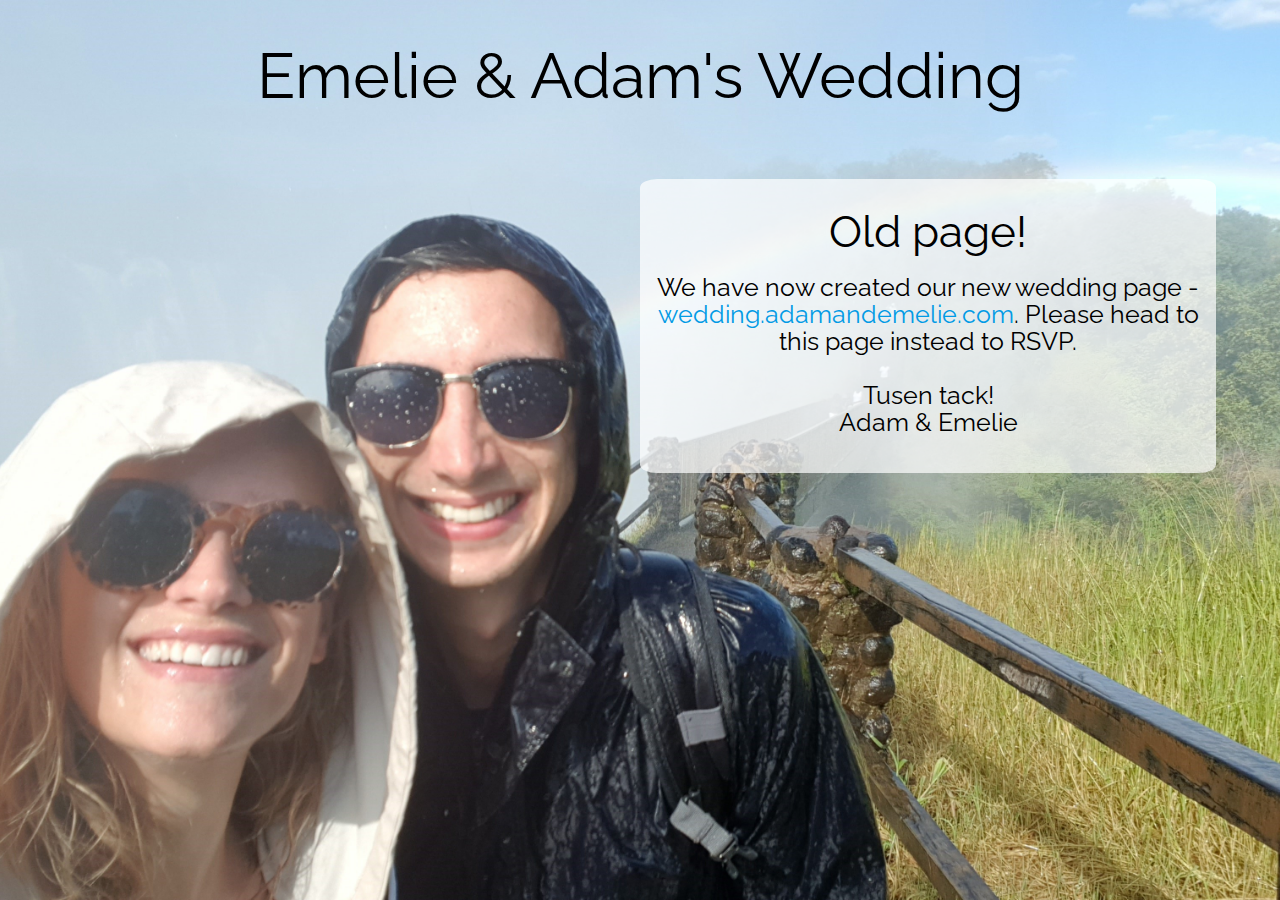
<file: index.html>
<!DOCTYPE html>
<html lang="en">
<head>
    <meta charset="UTF-8">
    <meta name="viewport" content="width=device-width, initial-scale=1.0">
    <link rel="stylesheet" href="assets/base.css" type="text/css">
    <link rel="stylesheet" href="https://cdnjs.cloudflare.com/ajax/libs/font-awesome/5.15.1/css/all.min.css" 
         integrity="sha512-+4zCK9k+qNFUR5X+cKL9EIR+ZOhtIloNl9GIKS57V1MyNsYpYcUrUeQc9vNfzsWfV28IaLL3i96P9sdNyeRssA==" crossorigin="anonymous" type="text/css"/>
      <link rel="stylesheet" href="https://cdnjs.cloudflare.com/ajax/libs/materialize/1.0.0/css/materialize.min.css" type="text/css">
      <link rel="preconnect" href="https://fonts.gstatic.com">
<link href="https://fonts.googleapis.com/css2?family=Raleway:wght@400;700&display=swap" rel="stylesheet">   
<link rel="shortcut icon" type="image/jpg" href="white.jpg"/>
    <title>Adam & Emelie's Wedding!</title>
     <!-- EmailJS scripts -->
     <!--
      <script type="text/javascript" src="https://cdn.emailjs.com/sdk/2.2.4/email.min.js"></script>

<script type="text/javascript">
   (function(){
      emailjs.init("user_scvEXqvGskRGGpE58Sfoi");
      
   })();
</script>
-->
</head>
<body class="home-body">
    <div class="container">
        <div class="row">
            <div class="col m12 center title-container">
                <h1>Emelie & Adam's Wedding</h1><br>
            </div>            
        </div>
    </div>
    <div class="container ">
        <div class="row">  
            <div class="col m6"></div>          
            <div class="col m6 center text-container">
                <h3>Old page!</h3>
                <h5>
                    We have now created our new wedding page - <a href="https://wedding.adamandemelie.com">wedding.adamandemelie.com</a>.
                    Please head to this page instead to RSVP.
                    <br>
                    <br>
                    Tusen tack! <br>
                    Adam & Emelie <br>
                    <i class="fas fa-heart"></i>
                    <br>
                    
                </h5>
                <!--
                <button data-target="modal1" class="btn blue lighten-2 modal-trigger" style="margin-bottom: 15px;">Click here!</button>
                -->
                <!-- Modal Structure -->
                <div id="modal1" class="modal">
                    <div class="modal-content">  
                        <form onsubmit="return sendMail(this);">
                            <div class="row">
                                <div class="input-field col s12">
                                    <input id="name" type="text" class="validate" name="name" required>
                                    <label for="name">Name(s)</label>
                                </div>
                            </div>
                            <div class="row">
                                <div class="input-field col s12">
                                    <input id="emailaddress" type="email" class="validate" name="emailaddress" required>
                                    <label for="emailaddress">Email Address</label>
                                </div>
                            </div>
                            <div class="row">
                                <div class="input-field col s12">
                                    <input id="address" type="text" class="validate" name="address" required>
                                    <label for="address">Postal Address</label>
                                </div>
                            </div>                        
                            <div class="center">              
                                <button type="submit" class="btn center blue lighten-2  modal-close " id="submit" >Submit</button>
                            </div>
                        </form>
                    </div>                    
                </div> 
                              
            </div>
        </div>
    </div>
    



      <script src="https://code.jquery.com/jquery-3.5.1.min.js" integrity="sha256-9/aliU8dGd2tb6OSsuzixeV4y/faTqgFtohetphbbj0=" crossorigin="anonymous"></script>
      <script src="https://cdnjs.cloudflare.com/ajax/libs/materialize/1.0.0/js/materialize.min.js"></script>
      <!-- My scripts -->
      <script src="assets/script.js"></script>
      <script src="assets/sendemail.js"></script> 
</body>
</html>
</file>
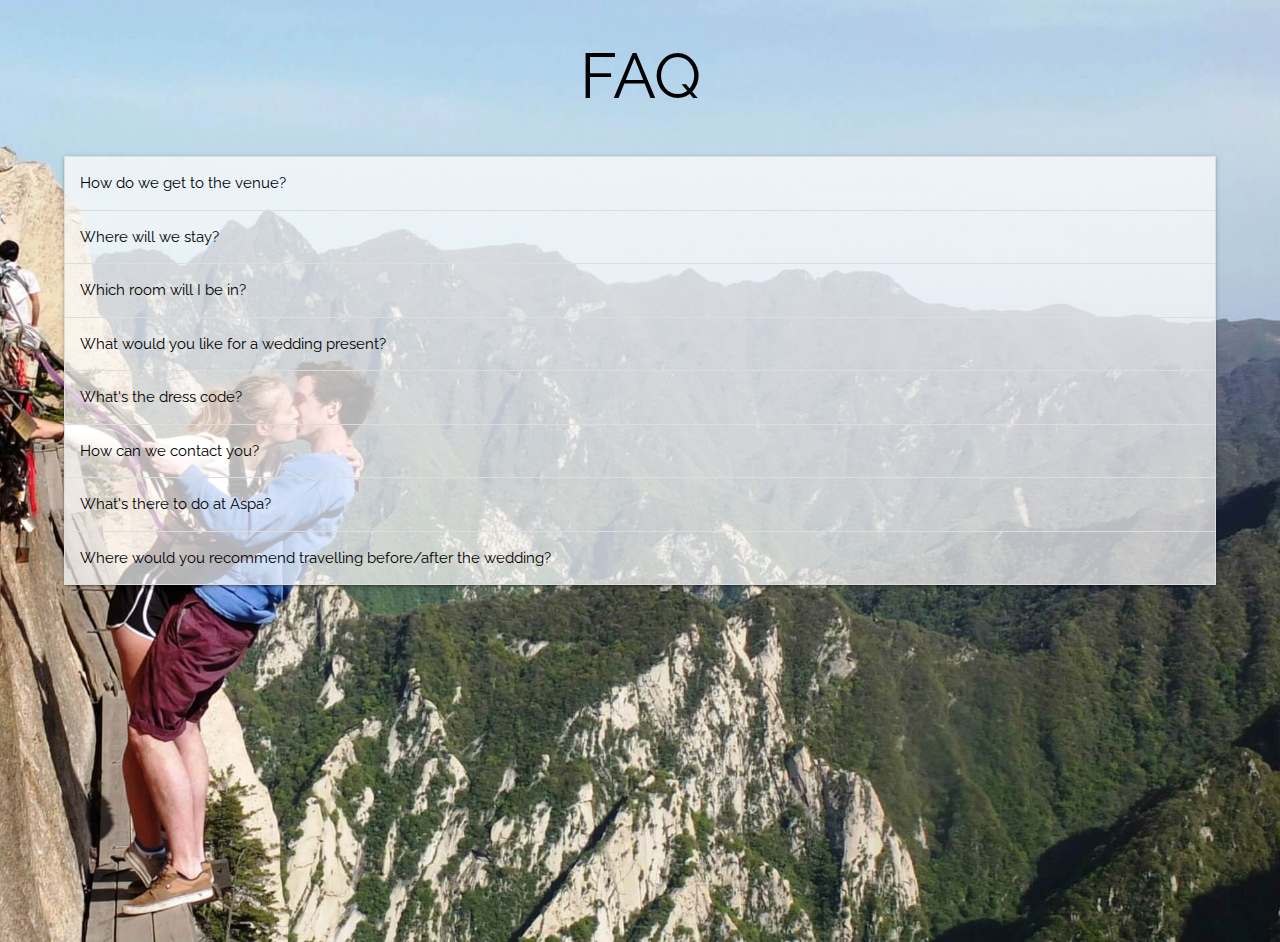
<file: faq.html>
<!DOCTYPE html>
<html lang="en">
<head>
    <meta charset="UTF-8">
    <meta name="viewport" content="width=device-width, initial-scale=1.0">
    <link rel="stylesheet" href="assets/base.css" type="text/css">
    <link rel="stylesheet" href="https://cdnjs.cloudflare.com/ajax/libs/font-awesome/5.15.1/css/all.min.css" 
         integrity="sha512-+4zCK9k+qNFUR5X+cKL9EIR+ZOhtIloNl9GIKS57V1MyNsYpYcUrUeQc9vNfzsWfV28IaLL3i96P9sdNyeRssA==" crossorigin="anonymous" type="text/css"/>
      <link rel="stylesheet" href="https://cdnjs.cloudflare.com/ajax/libs/materialize/1.0.0/css/materialize.min.css" type="text/css">
      <link rel="preconnect" href="https://fonts.gstatic.com">
<link href="https://fonts.googleapis.com/css2?family=Raleway:wght@400;700&display=swap" rel="stylesheet">   
<link rel="shortcut icon" type="image/jpg" href="white.jpg"/>
    <title>Adam & Emelie's Wedding! - Schedule</title>   
      
  
</head>
<body class="faq-body">
    
<div class="container center">
    <div class="row">
        <h1>FAQ</h1>
    </div>
      <ul class="collapsible">
    <li>
        <div class="collapsible-header" style="background: rgba(255,255,255,0.7);">How do we get to the venue?</div>
        <div class="collapsible-body" style="background: rgba(255,255,255,0.9);" >
            <span>
                Lorem ipsum dolor sit amet.
            </span>
        </div>
    </li>
    <li>
        <div class="collapsible-header" style="background: rgba(255,255,255,0.7);">Where will we stay?</div>
        <div class="collapsible-body" style="background: rgba(255,255,255,0.9);" >
        <span>
            Lorem ipsum dolor sit amet.
        </span>
        </div>    
    </li>
    <li>
        <div class="collapsible-header" style="background: rgba(255,255,255,0.7);">Which room will I be in?</div>
        <div class="collapsible-body" style="background: rgba(255,255,255,0.9);" >
        <span>
            Lorem ipsum dolor sit amet.
        </span>
        </div>    
    </li>
    <li>
        <div class="collapsible-header" style="background: rgba(255,255,255,0.7);">What would you like for a wedding present?</div>
        <div class="collapsible-body" style="background: rgba(255,255,255,0.9);" >
        <span>
            Lorem ipsum dolor sit amet.
        </span>
        </div>    
    </li>
    <li>
        <div class="collapsible-header" style="background: rgba(255,255,255,0.7);">What's the dress code?</div>
        <div class="collapsible-body" style="background: rgba(255,255,255,0.9);" >
        <span>
            Lorem ipsum dolor sit amet.
        </span>
        </div>    
    </li>
    <li>
        <div class="collapsible-header" style="background: rgba(255,255,255,0.7);">How can we contact you?</div>
        <div class="collapsible-body" style="background: rgba(255,255,255,0.9);" >
        <span>
            Lorem ipsum dolor sit amet.
        </span>
        </div>   
    </li>
    <li>
        <div class="collapsible-header" style="background: rgba(255,255,255,0.7);">What's there to do at Aspa?</div>
        <div class="collapsible-body" style="background: rgba(255,255,255,0.9);" >
        <span>
            Lorem ipsum dolor sit amet.
        </span>
        </div>    
    </li>
    <li>
        <div class="collapsible-header" style="background: rgba(255,255,255,0.7);">Where would you recommend travelling before/after the wedding?</div>
        <div class="collapsible-body" style="background: rgba(255,255,255,0.9);" >
        <span>
            Lorem ipsum dolor sit amet.
        </span>
        </div>    
    </li>
  </ul>
</div>

      <script src="https://code.jquery.com/jquery-3.5.1.min.js" integrity="sha256-9/aliU8dGd2tb6OSsuzixeV4y/faTqgFtohetphbbj0=" crossorigin="anonymous"></script>
      <script src="https://cdnjs.cloudflare.com/ajax/libs/materialize/1.0.0/js/materialize.min.js"></script>
      <!-- My scripts -->
      <script src="assets/script.js"></script>
      
</body>
</html>
</file>
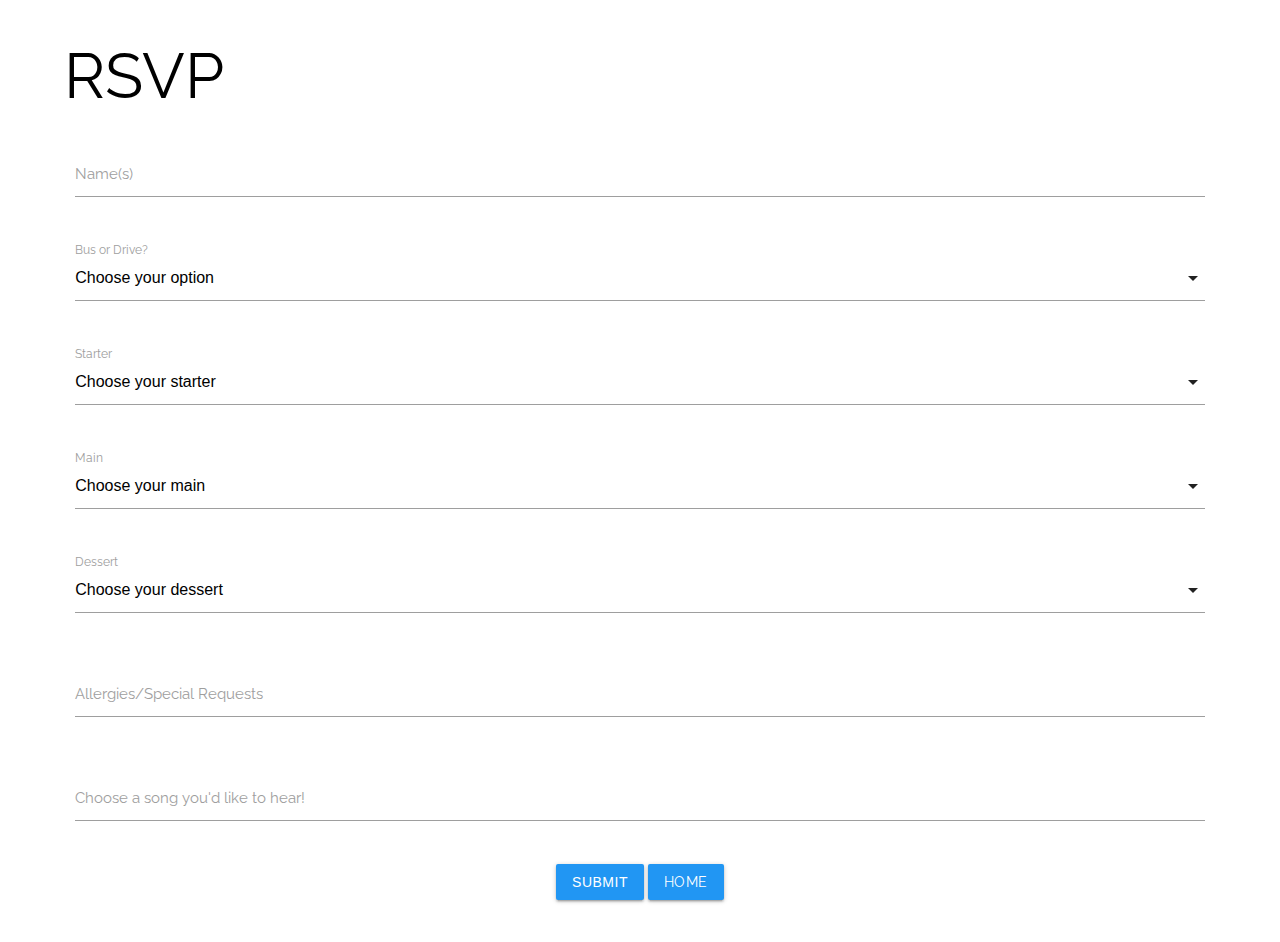
<file: rsvp.html>
<!DOCTYPE html>
<html lang="en">
<head>
    <meta charset="UTF-8">
    <meta name="viewport" content="width=device-width, initial-scale=1.0">
    <link rel="stylesheet" href="assets/base.css" type="text/css">
    <link rel="stylesheet" href="https://cdnjs.cloudflare.com/ajax/libs/font-awesome/5.15.1/css/all.min.css" 
         integrity="sha512-+4zCK9k+qNFUR5X+cKL9EIR+ZOhtIloNl9GIKS57V1MyNsYpYcUrUeQc9vNfzsWfV28IaLL3i96P9sdNyeRssA==" crossorigin="anonymous" type="text/css"/>
      <link rel="stylesheet" href="https://cdnjs.cloudflare.com/ajax/libs/materialize/1.0.0/css/materialize.min.css" type="text/css">
      <link rel="preconnect" href="https://fonts.gstatic.com">
<link href="https://fonts.googleapis.com/css2?family=Raleway:wght@400;700&display=swap" rel="stylesheet">   
<link rel="shortcut icon" type="image/jpg" href="white.jpg"/>
    <title>Adam & Emelie's Wedding! - RSVP</title>   
       <!-- EmailJS scripts -->
      <script type="text/javascript" src="https://cdn.emailjs.com/sdk/2.2.4/email.min.js"></script>

<script type="text/javascript">
   (function(){
      emailjs.init("user_lcUgtLvivHdbuypgCUkjf");
      
   })();
</script>
      
  
</head>
<body>
    <div class="container">
        <h1>RSVP</h1>
        <form onsubmit="return sendForm(this);">
            <div class="row">
                <div class="input-field col s12">
                    <input id="name" type="text" class="validate" name="name" required>
                    <label for="name">Name(s)</label>
                </div>
            </div>
            <div class="row">                
                <div class="input-field col s12">
                    <select id="transport" type="text" class="validate" name="transport" required>
                        <option value="" disabled selected>Choose your option</option>
                        <option value="Bus">Bus</option>
                        <option value="Drive">Drive</option>                        
                    </select>
                    <label for="transport">Bus or Drive?</label>
                </div>
            </div>
            <div class="row">                
                <div class="input-field col s12">
                    <select id="starter" type="text" class="validate" name="starter" required>
                        <option value="" disabled selected>Choose your starter</option>
                        <option value="soup">Soup</option>
                        <option value="cerviche">Cerviche</option>                        
                    </select>
                    <label for="starter">Starter</label>
                </div>
            </div>  
            <div class="row">                
                <div class="input-field col s12">
                    <select id="main" type="text" class="validate" name="main" required>
                        <option value="" disabled selected>Choose your main</option>
                        <option value="burger">Burger</option>
                        <option value="mushroom">Mushroom</option>                        
                    </select>
                    <label for="main">Main</label>
                </div>
            </div>
            <div class="row">                
                <div class="input-field col s12">
                    <select id="dessert" type="text" class="validate" name="dessert" required>
                        <option value="" disabled selected>Choose your dessert</option>
                        <option value="mousse">Chocolate Mousse</option>
                        <option value="salad">Fruit Salad</option>                        
                    </select>
                    <label for="dessert">Dessert</label>
                </div>
            </div>
            <div class="row">
                <div class="input-field col s12">
                    <input id="special" type="text" class="validate" name="special" required>
                    <label for="special">Allergies/Special Requests</label>
                </div>
            </div>
            <div class="row">
                <div class="input-field col s12">
                    <input id="song" type="text" class="validate" name="song" required>
                    <label for="song">Choose a song you'd like to hear!</label>
                </div>
            </div>                                
            <div class="center">              
                <button type="submit" class="btn center blue" id="submit" >Submit</button>
                <a href="index.html" class="btn blue">Home</a>
            </div>            
        </form>
    </div>


      <script src="https://code.jquery.com/jquery-3.5.1.min.js" integrity="sha256-9/aliU8dGd2tb6OSsuzixeV4y/faTqgFtohetphbbj0=" crossorigin="anonymous"></script>
      <script src="https://cdnjs.cloudflare.com/ajax/libs/materialize/1.0.0/js/materialize.min.js"></script>
      <!-- My scripts -->
      <script src="assets/rsvp.js"></script>
      
</body>
</html>
</file>
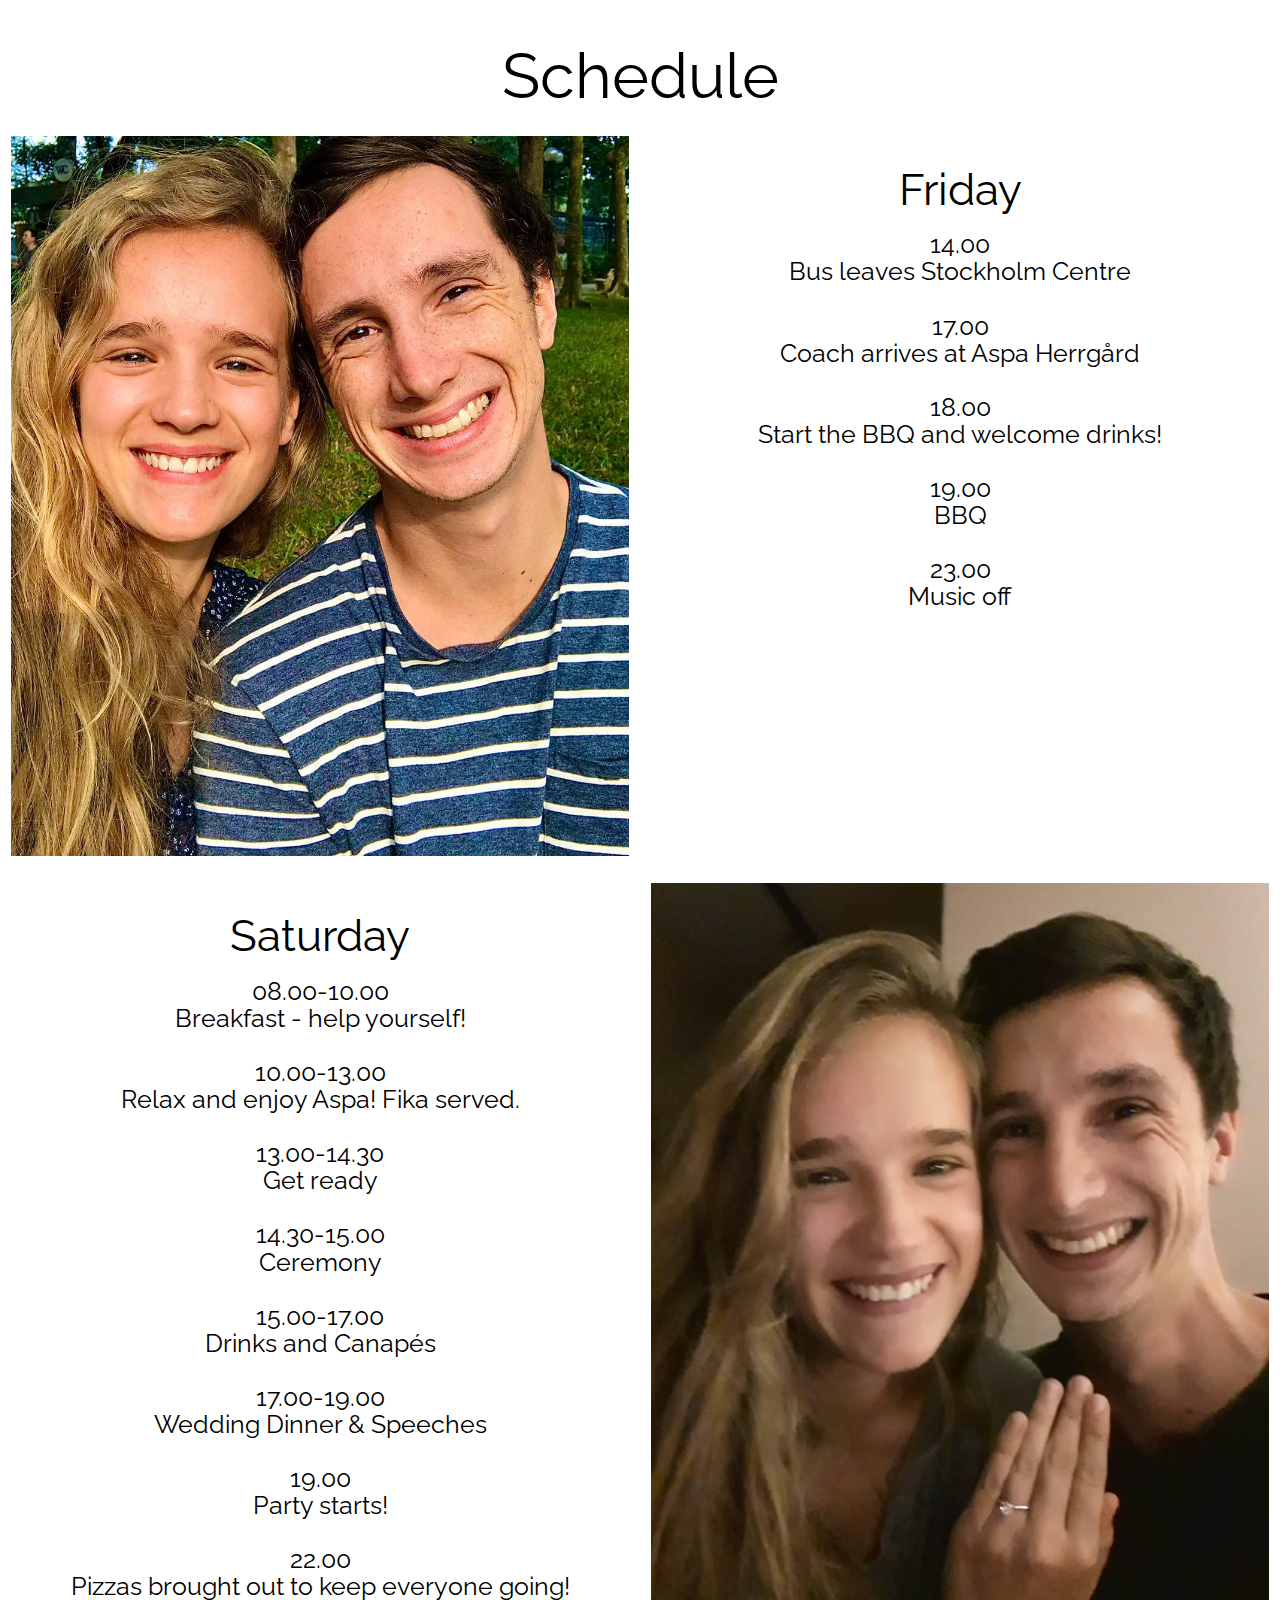
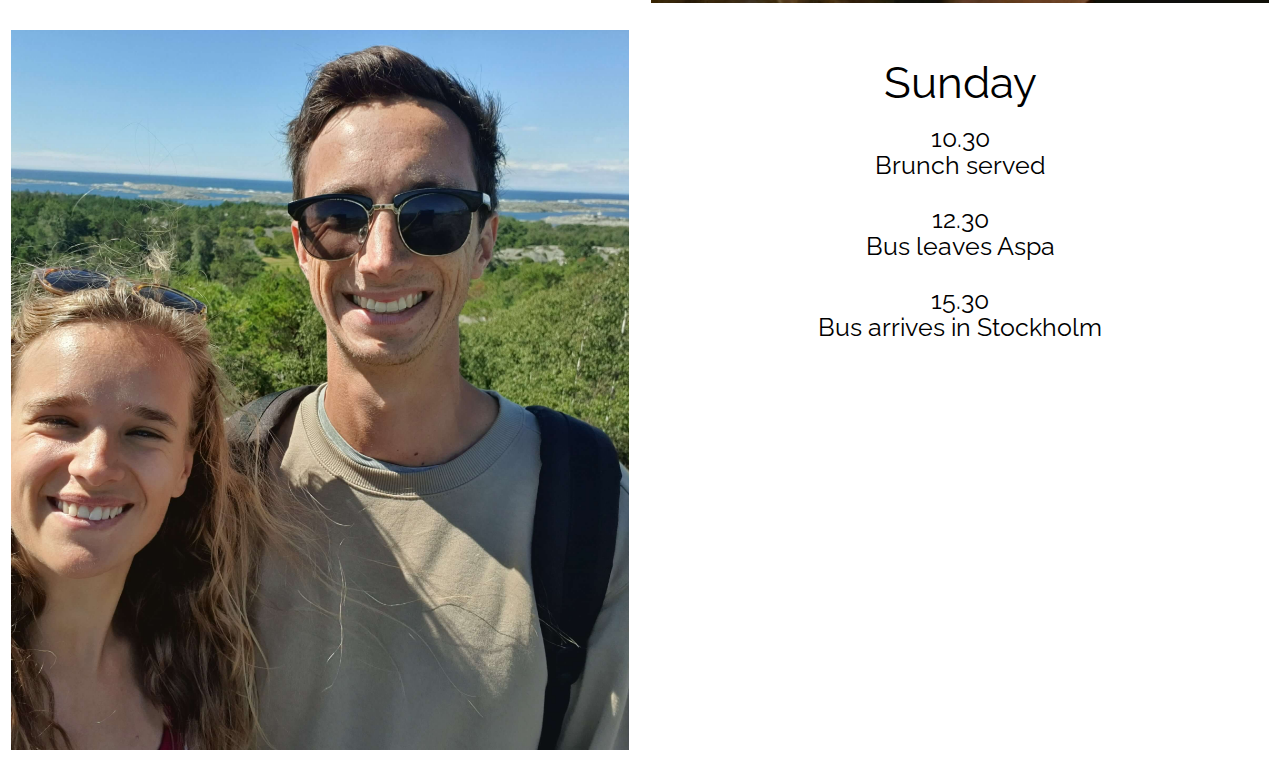
<file: schedule.html>
<!DOCTYPE html>
<html lang="en">
<head>
    <meta charset="UTF-8">
    <meta name="viewport" content="width=device-width, initial-scale=1.0">
    <link rel="stylesheet" href="assets/base.css" type="text/css">
    <link rel="stylesheet" href="https://cdnjs.cloudflare.com/ajax/libs/font-awesome/5.15.1/css/all.min.css" 
         integrity="sha512-+4zCK9k+qNFUR5X+cKL9EIR+ZOhtIloNl9GIKS57V1MyNsYpYcUrUeQc9vNfzsWfV28IaLL3i96P9sdNyeRssA==" crossorigin="anonymous" type="text/css"/>
      <link rel="stylesheet" href="https://cdnjs.cloudflare.com/ajax/libs/materialize/1.0.0/css/materialize.min.css" type="text/css">
      <link rel="preconnect" href="https://fonts.gstatic.com">
<link href="https://fonts.googleapis.com/css2?family=Raleway:wght@400;700&display=swap" rel="stylesheet">   
<link rel="shortcut icon" type="image/jpg" href="white.jpg"/>
    <title>Adam & Emelie's Wedding! - Schedule</title>   
      
  
</head>
<body>
    
<div class="container center">
    <h1>Schedule</h1>
</div>
<div class="container-fluid schedule-container-desktop">
    <div class="row">
        <div class="col m6">
            <img src="2.jpg" alt="">
        </div>
        <div class="col m6 center">
            <h3>Friday</h3>
            <h5>
                14.00<br>Bus leaves Stockholm Centre
                <br><br>
                17.00 <br>Coach arrives at Aspa Herrgård
                <br><br>
                18.00 <br>Start the BBQ and welcome drinks!
                <br><br>
                19.00 <br>BBQ
                <br><br>
                23.00 <br>Music off
            </h5>
        </div>
    </div>
      <div class="row">
        <div class="col m6 center">
            <h3>Saturday</h3>
            <h5>
                08.00-10.00<br>Breakfast - help yourself!
                <br><br>
                10.00-13.00 <br>Relax and enjoy Aspa! Fika served.
                <br><br>
                13.00-14.30 <br>Get ready
                <br><br>
                14.30-15.00 <br>Ceremony
                <br><br>
                15.00-17.00 <br>Drinks and Canapés
                <br><br>
                17.00-19.00 <br>Wedding Dinner & Speeches
                <br><br>
                19.00<br>Party starts!
                <br><br>
                22.00 <br>Pizzas brought out to keep everyone going!
            </h5>
        </div>
        <div class="col m6 ">            
            <img src="3.jpg" alt="">
        </div>
    </div>
    <div class="row">
        <div class="col m6">
            <img src="1.jpg" alt="">
        </div>
        <div class="col m6 center">
            <h3>Sunday</h3>
               <h5>
                10.30<br>Brunch served
                <br><br>
                12.30 <br>Bus leaves Aspa
                <br><br>
                15.30 <br>Bus arrives in Stockholm
                
            </h5>
        </div>
    </div>
</div>
<div class="container schedule-container-mobile center">
    <div class="row">
        <div class="col m6 center">
            <h3>Friday</h3>
            <h5>
                14.00<br>Bus leaves Stockholm Centre
                <br><br>
                17.00 <br>Coach arrives at Aspa Herrgård
                <br><br>
                18.00 <br>Start the BBQ and welcome drinks!
                <br><br>
                19.00 <br>BBQ
                <br><br>
                23.00 <br>Music off
            </h5>
        </div>
        <div class="col m6">
            <img src="2.jpg" alt="">
        </div>        
    </div>
    <div class="row">
        <div class="col m6 center">
            <h3>Saturday</h3>
            <h5>
                08.00-10.00<br>Breakfast - help yourself!
                <br><br>
                10.00-13.00 <br>Relax and enjoy Aspa! Fika served.
                <br><br>
                13.00-14.30 <br>Get ready
                <br><br>
                14.30-15.00 <br>Ceremony
                <br><br>
                15.00-17.00 <br>Drinks and Canapés
                <br><br>
                17.00-19.00 <br>Wedding Dinner & Speeches
                <br><br>
                19.00<br>Party starts!
                <br><br>
                22.00 <br>Pizzas brought out to keep everyone going!
            </h5>
        </div>
    
        <div class="col m6 ">            
            <img src="3.jpg" alt="">
        </div>
    </div>
    <div class="row">
        <div class="col m6 center">
            <h3>Sunday</h3>
            <h5>
                10.30<br>Brunch is served
                <br><br>
                12.30 <br>Time to leave! Bus leaves Aspa
                <br><br>
                15.30 <br>Bus arrives in Stockholm
                <br><br>
                
            </h5>
        </div>
    
        <div class="col m6 ">            
            <img src="1.jpg" alt="">
        </div>
    </div>
    
</div>

      <script src="https://code.jquery.com/jquery-3.5.1.min.js" integrity="sha256-9/aliU8dGd2tb6OSsuzixeV4y/faTqgFtohetphbbj0=" crossorigin="anonymous"></script>
      <script src="https://cdnjs.cloudflare.com/ajax/libs/materialize/1.0.0/js/materialize.min.js"></script>
      <!-- My scripts -->
      <script src="assets/script.js"></script>
      
</body>
</html>
</file>
<file: assets/base.css>
/*
* Prefixed by https://autoprefixer.github.io
* PostCSS: v7.0.29,
* Autoprefixer: v9.7.6
* Browsers: last 4 version
*/

body {
font-family: 'Raleway', sans-serif;	height: 100vh;
	
	color: black;
}

.bold{
    font-weight: bold;
}

.home-body{
    background-image: url(../africa3.jpg);
	background-size: cover;
	-webkit-background-size: cover;
	-moz-background-size: cover;
	-o-background-size: cover;
	background-repeat: no-repeat;
	background-position: 50% 50%;
}

.container{
    width: 90% !important;
}

.text-container{
    background-color: rgba(255,255,255,0.7);
    border-radius: 3%;
    padding-bottom: 15px;
    margin-bottom: 25px;
}

.modal-close{
    margin-bottom: 15px;
}

@media only screen and (max-width: 500px) {
	h1{
        font-size: 2.8rem !important;
    }
    h3{
        font-size: 2.3rem !important;
    }
    h5{
        font-size: 1.4rem !important;
    }
    .title-container{
        padding: 0;
    }
    .row{
        margin-bottom: 0 !important;
    }
    .schedule-container-desktop{
        display: none;
    }
    .schedule-container-mobile{
        display: block !important;
    }
    .home-body{
        background-image: url(../background.jpg);
        background-size: cover;
        -webkit-background-size: cover;
        -moz-background-size: cover;
        -o-background-size: cover;
        background-repeat: no-repeat;
        background-position: 50% 50%;
    }
}

.schedule-container-desktop img{
    width: 100%;
    height: 80vh;
    object-fit: cover;
}

.schedule-container-mobile img{
    width: 100%;
    height: 80vh;
    object-fit: cover;
}

.schedule-container-mobile{
    display: none;
}

.blue{
    margin-bottom: 0;
}

.faq-body{
    background-image: url(../background.jpg);
	background-size: cover;
	-webkit-background-size: cover;
	-moz-background-size: cover;
	-o-background-size: cover;
	background-repeat: no-repeat;
	background-position: 50% 50%;
}
</file>
